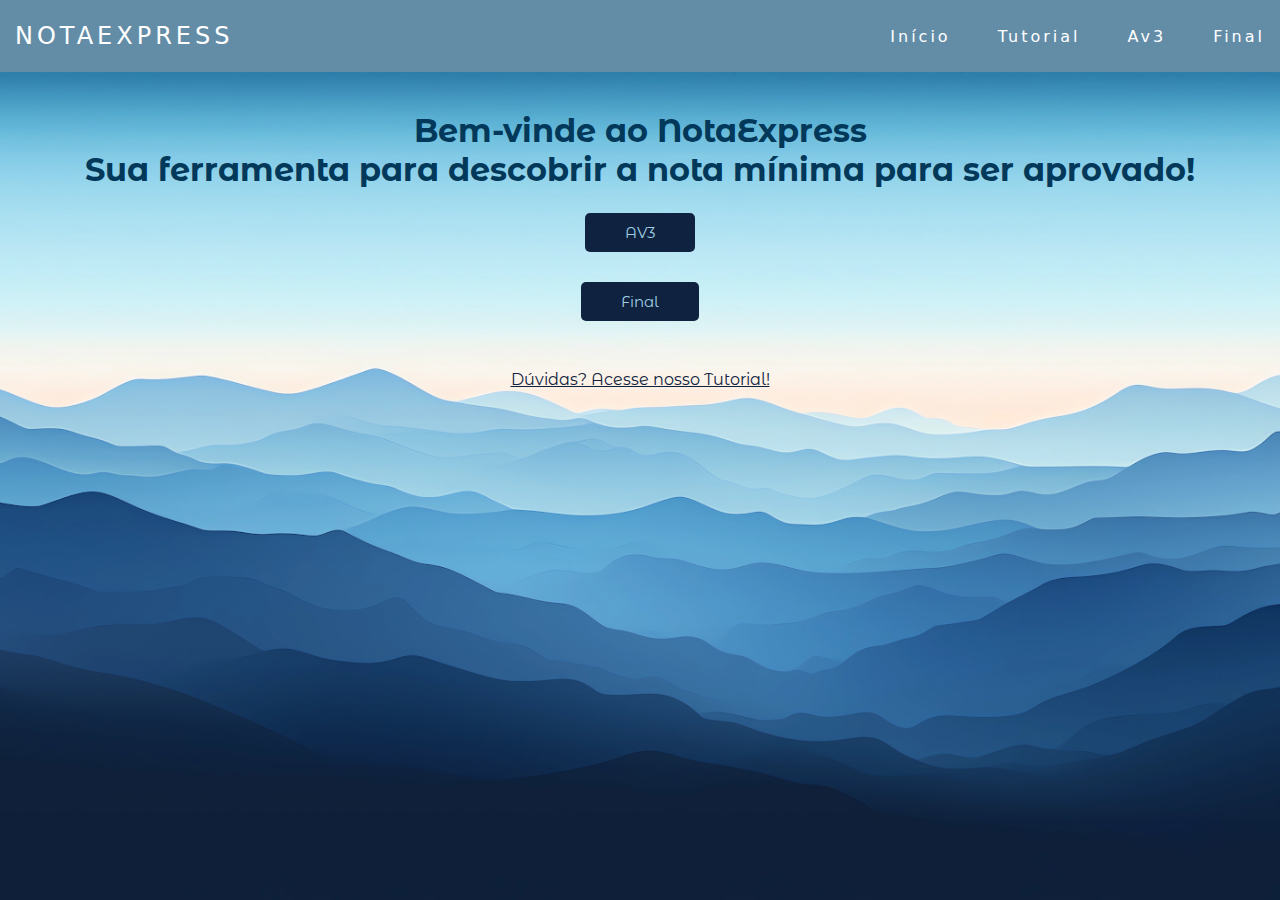
<file: notaexpress/index.html>
<!DOCTYPE html>
<html lang="pt-BR" >
<head>
  <meta charset="UTF-8">
  <title>NotaExpress</title>
  <meta name="viewport" content="width=device-width, initial-scale=1, minimum-scale=1">
  <link rel="stylesheet" href="./style.css">
  <link rel="preconnect" href="https://fonts.googleapis.com">
  <link rel="preconnect" href="https://fonts.gstatic.com" crossorigin>
  <link href="https://fonts.googleapis.com/css2?family=Montserrat+Alternates:ital,wght@0,100;0,200;0,300;0,400;0,500;0,600;0,700;0,800;0,900;1,100;1,200;1,300;1,400;1,500;1,600;1,700;1,800;1,900&display=swap" rel="stylesheet">
  <script async src="https://pagead2.googlesyndication.com/pagead/js/adsbygoogle.js?client=ca-pub-8187990278559389" crossorigin="anonymous"></script>
  <meta name="google-adsense-account" content="ca-pub-8187990278559389">
</head>
<body>
  
  <header>
    <nav>
      <a class="logo" href="./index.html">NotaExpress</a>
      <div class="mobile-menu">
        <div class="line1"></div>
        <div class="line2"></div>
        <div class="line3"></div>
      </div>
      <ul class="nav-list">
        <li><a href="./index.html">Início</a></li>
        <li><a href="./tutorial.html">Tutorial</a></li>
        <li><a href="./av3.html">Av3</a></li>
        <li><a href="./final.html">Final</a></li>
      </ul>
    </nav>
  </header>
  <main>
    <div id="overlay"></div>
    <div class="container">
      <br>
      <h1 class="page-title" id="home">
        Bem-vinde ao NotaExpress <br> Sua ferramenta para descobrir a nota mínima para ser aprovado! </h1>
        <br>
      <a href="./av3.html"><button type="submit" >AV3</button></a>
      <h2 id="Av3"></h2>
          
      <a href="./final.html"><button type="submit" >Final</button></a>
      <h2 id="Final"></h2>
      <br>
      <a href="./tutorial.html" class="link">Dúvidas? Acesse nosso Tutorial!</a>
  </main>
  <script src="mobile-navbar.js"></script>
  <script src="./botão.js"></script>
    
  
</body>
</html>
</file>
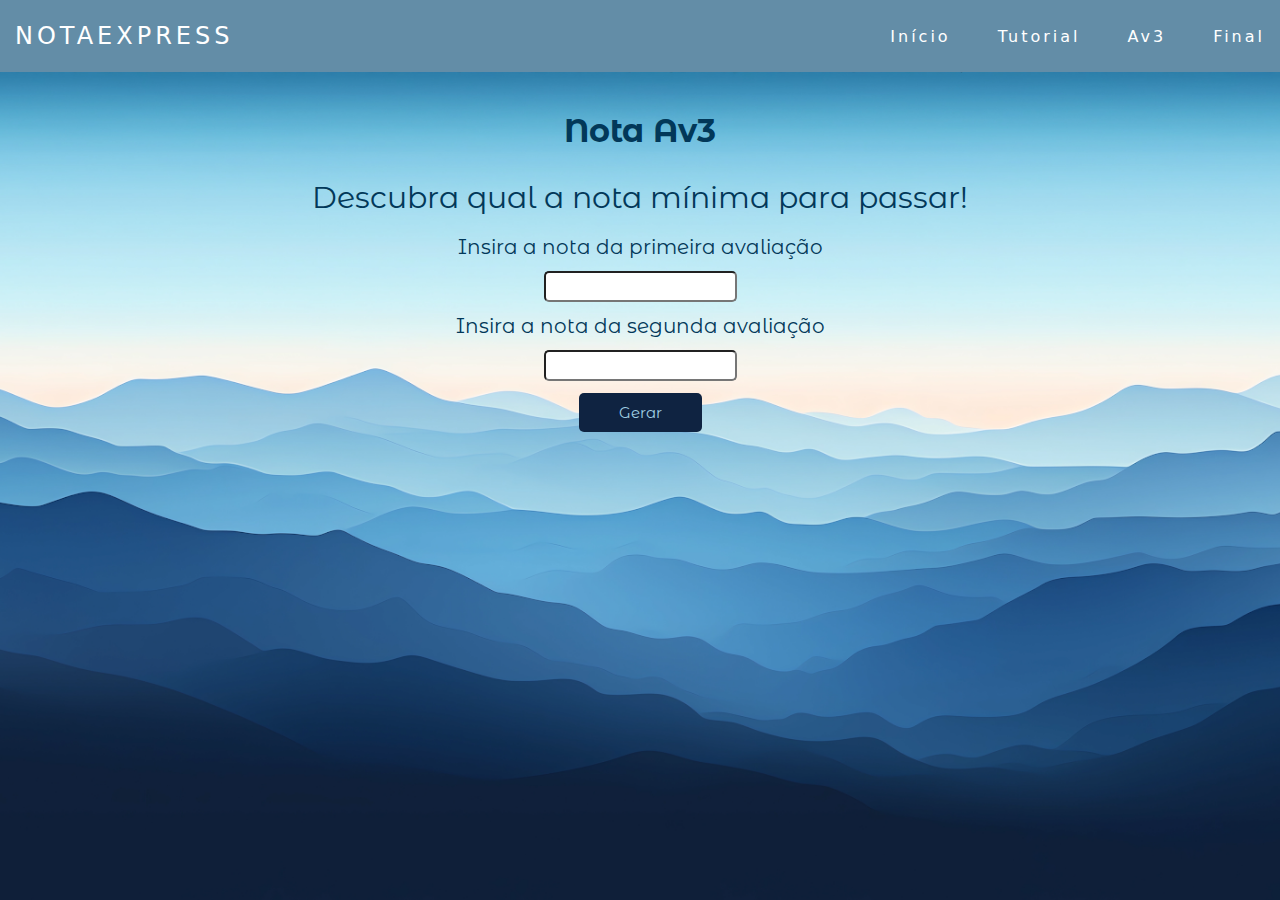
<file: notaexpress/av3.html>
<!DOCTYPE html>
<html lang="pt-BR" >
<head>
  <meta charset="UTF-8">
  <title>Nota Av3</title>
  <meta name="viewport" content="width=device-width, initial-scale=1, minimum-scale=1">
  <link rel="stylesheet" href="./style.css">
  <link rel="preconnect" href="https://fonts.googleapis.com">
  <link rel="preconnect" href="https://fonts.gstatic.com" crossorigin>
  <link href="https://fonts.googleapis.com/css2?family=Montserrat+Alternates:ital,wght@0,100;0,200;0,300;0,400;0,500;0,600;0,700;0,800;0,900;1,100;1,200;1,300;1,400;1,500;1,600;1,700;1,800;1,900&display=swap" rel="stylesheet">
  <script async src="https://pagead2.googlesyndication.com/pagead/js/adsbygoogle.js?client=ca-pub-8187990278559389" crossorigin="anonymous"></script>
  <meta name="google-adsense-account" content="ca-pub-8187990278559389">
</head>
<header>
  <nav>
    <a class="logo" href="./index.html">NotaExpress</a>
    <div class="mobile-menu">
      <div class="line1"></div>
      <div class="line2"></div>
      <div class="line3"></div>
    </div>
    <ul class="nav-list">
      <li><a href="./index.html">Início</a></li>
      <li><a href="./tutorial.html">Tutorial</a></li>
      <li><a href="./av3.html">Av3</a></li>
      <li><a href="./final.html">Final</a></li>
    </ul>
  </nav>
</header>
    <main>
      <div id="overlay"></div>
      <div class="container">
        <br>
        <h1 class="page-title">
        Nota Av3</h1>
        <br>
        <p class="page-subtitle">
        Descubra qual a nota mínima para passar!
        </p>
        <br>
        <label for="nota">Insira a nota da primeira avaliação</label><br>
    <input type="number"   id="nota1" size="2" /><br>
        <label for="nota">Insira a nota da segunda avaliação</label><br>
    <input type="number"  id="nota2" size="2" /><br>
        
         
      <button type="submit" onclick="NotaAv3()">Gerar</button>
    <h2 id="notaFinal"></h2> <br>
  
    </main>
    
    </div>
    
  <script  src="./av3.js"></script>
  <script src="mobile-navbar.js"></script>
  <script src="./botão.js"></script>

</body>
</html>
</file>
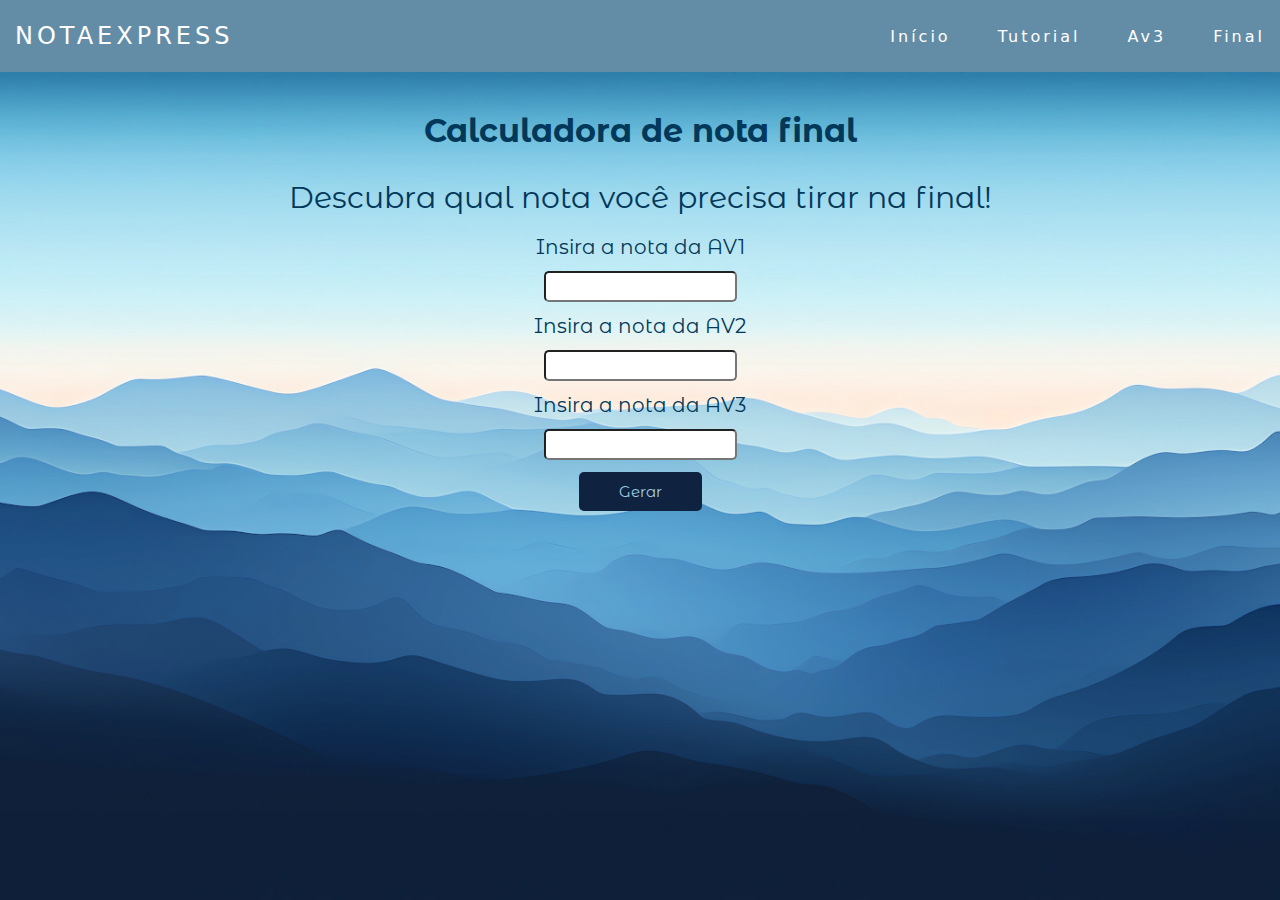
<file: notaexpress/final.html>
<!DOCTYPE html>
<html lang="pt-BR" >
<head>
  <meta charset="UTF-8">
  <title>Nota Final</title>
  <meta name="viewport" content="width=device-width, initial-scale=1, minimum-scale=1">
  <link rel="stylesheet" href="./style.css">
  <link rel="preconnect" href="https://fonts.googleapis.com">
  <link rel="preconnect" href="https://fonts.gstatic.com" crossorigin>
  <link href="https://fonts.googleapis.com/css2?family=Montserrat+Alternates:ital,wght@0,100;0,200;0,300;0,400;0,500;0,600;0,700;0,800;0,900;1,100;1,200;1,300;1,400;1,500;1,600;1,700;1,800;1,900&display=swap" rel="stylesheet">
  <script async src="https://pagead2.googlesyndication.com/pagead/js/adsbygoogle.js?client=ca-pub-8187990278559389" crossorigin="anonymous"></script>
  <meta name="google-adsense-account" content="ca-pub-8187990278559389">
</head>
<body>
  <header>
    <nav>
      <a class="logo" href="./index.html">NotaExpress</a>
      <div class="mobile-menu">
        <div class="line1"></div>
        <div class="line2"></div>
        <div class="line3"></div>
      </div>
      <ul class="nav-list">
        <li><a href="./index.html">Início</a></li>
        <li><a href="./tutorial.html">Tutorial</a></li>
        <li><a href="./av3.html">Av3</a></li>
        <li><a href="./final.html">Final</a></li>
      </ul>
    </nav>
  </header>
    <main>
      <div id="overlay"></div>
      <div class="container">
        <br>
        <h1 class="page-title">
        Calculadora de nota final</h1>
        <br>
        <p class="page-subtitle">
        Descubra qual nota você precisa tirar na final!
        </p>
        <br>
         <label for="nota">Insira a nota da AV1</label><br>
      </n>
    <input type="number" id="nota1" size="2" /><br>
        <label for="nota">Insira a nota da AV2</label><br>
      </n>
    <input type="number" id="nota2" size="2" /><br>
         <label for="nota">Insira a nota da AV3</label><br>
    <input type="number" id="nota3" size="2" /><br>
         
      <button type="submit" onclick="NotaFinal()">Gerar</button>
      <br>
    <h2 id="notaFinal"></h2>
    </main>
    
  
  <script  src="./tfinal.js"></script>
  <script src="mobile-navbar.js"></script>
  <script src="./botão.js"></script>

</body>
</html>
</file>
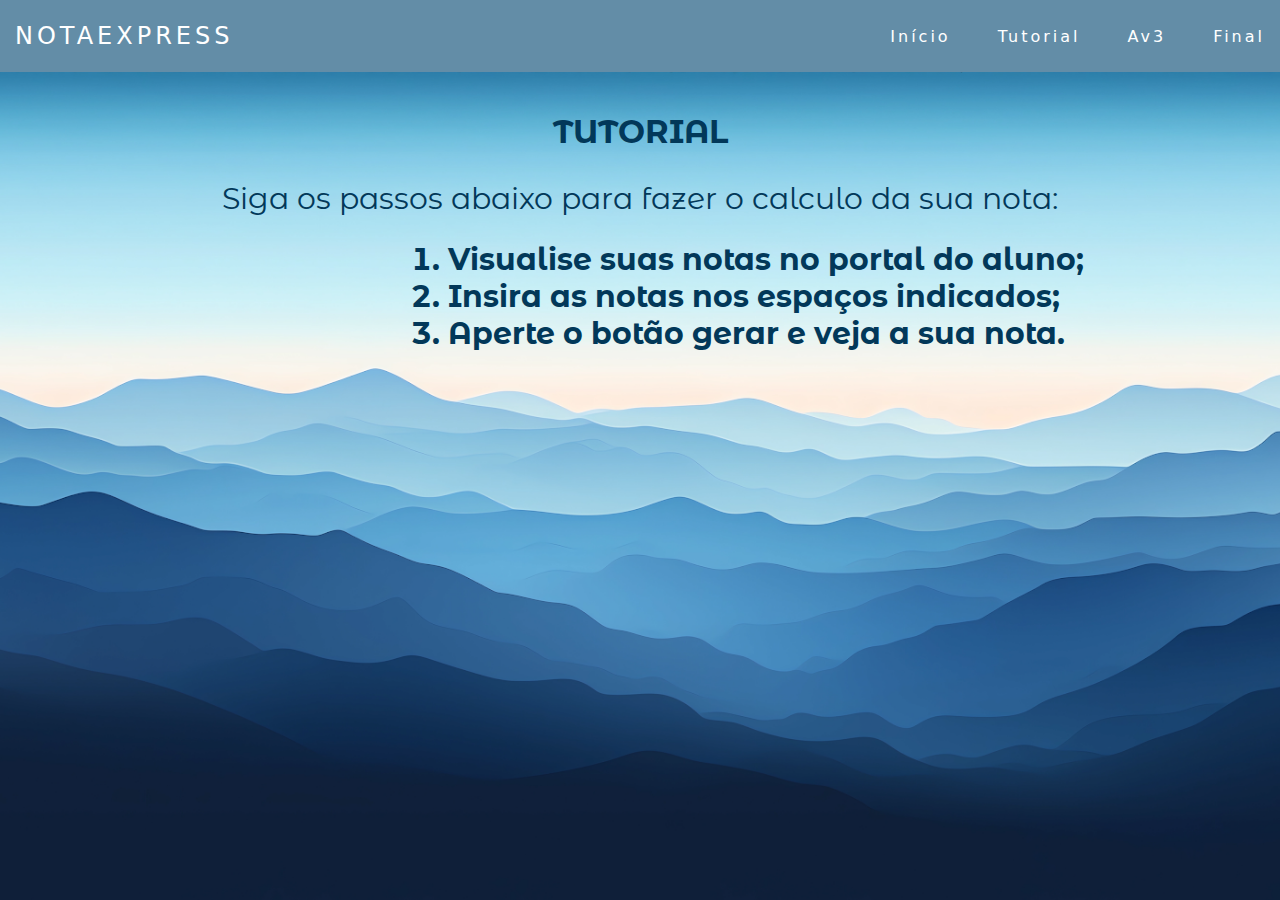
<file: notaexpress/tutorial.html>
<!DOCTYPE html>
<html lang="pt-BR" >
<head>
  <meta charset="UTF-8">
  <title>NotaExpress</title>
  <meta name="viewport" content="width=device-width, initial-scale=1, minimum-scale=1">
  <link rel="stylesheet" href="./style.css">
  <link rel="preconnect" href="https://fonts.googleapis.com">
  <link rel="preconnect" href="https://fonts.gstatic.com" crossorigin>
  <link href="https://fonts.googleapis.com/css2?family=Montserrat+Alternates:ital,wght@0,100;0,200;0,300;0,400;0,500;0,600;0,700;0,800;0,900;1,100;1,200;1,300;1,400;1,500;1,600;1,700;1,800;1,900&display=swap" rel="stylesheet">
  <meta name="google-adsense-account" content="ca-pub-8187990278559389">
  <script async src="https://pagead2.googlesyndication.com/pagead/js/adsbygoogle.js?client=ca-pub-8187990278559389" crossorigin="anonymous"></script>
</head>
<body>
  
  <header>
    <nav>
      <a class="logo" href="./index.html">NotaExpress</a>
      <div class="mobile-menu">
        <div class="line1"></div>
        <div class="line2"></div>
        <div class="line3"></div>
      </div>
      <ul class="nav-list">
        <li><a href="./index.html">Início</a></li>
        <li><a href="./tutorial.html">Tutorial</a></li>
        <li><a href="./av3.html">Av3</a></li>
        <li><a href="./final.html">Final</a></li>
      </ul>
    </nav>
  </header>
  <main>
    <div id="overlay"></div>
    <div class="container"></div>
    <h1 class="page-title">TUTORIAL</h1>
        <br>
    <p class="page-subtitle">
      Siga os passos abaixo para fazer o calculo da sua nota:
    </p>
    <br>
    <ol class="list">
      <li>Visualise suas notas no portal do aluno;</li>
      <li>Insira as notas nos espaços indicados;</li>
      <li>Aperte o botão gerar e veja a sua nota.</li>
    </ol>
  </main>
  <script src="mobile-navbar.js"></script>
    
  
</body>
</html>
</file>
<file: notaexpress/style.css>
#overlay {
  position: fixed; 
  width: 100%; 
  height: 100%; 
  top: 0;
  left: 0;
  background-color: rgba(0, 0, 0, 0.5); 
  z-index: 1; 
  display: none; 
}

#overlay.active {
  display: block;
}

body {
  font-family: 'Montserrat Alternates';
  min-height: 400px;
  background: #023859;
  background-size: 40vh;
  background-position: left bottom;
  background-repeat: no-repeat;
  align-content: center;
  overflow-x: hidden;
}


.container {
  text-align: center;
  padding: 20px;
  height: auto;
  
}

.page-title {
  color:#023859;
  margin: 0 0 5px;
  text-align: center;
}

.page-subtitle {
  color:#023859;
  margin-top: 5px;
  font-size: 30px;
  text-align: center;
}

.list{
  color:#023859;
  margin-top: 5px;
  margin-left: 35vw;
  font-size: 30px;
  text-align: justify;
  font-weight: bold;
}

input {
  margin: 12px;
  padding: 6px;
  border-radius: 5px;
}

label {
  color: #023859;
  font-size: 20px;
}

button {
  padding: 10px 40px;
    font-size: 15px;
    border: none;
    border-radius: 5px;
    color: #9fcee3;
    background-color: #0f2341;
    font-family: 'Montserrat Alternates', sans-serif;
    cursor: pointer;
    justify-content: space-around;
}

button[type="submit"]:hover {
    opacity: 0.8; 
}

h2 {
  color: #10203b;
  font-size: 30px;
  margin: 30px;
}

.link{
  color: #0f2341;
  text-decoration: underline;
}

* {
  margin: 0;
  padding: 0;
}


a {
  color: #fff;
  text-decoration: none;
  transition: 0.3s;
  display: flex;
  justify-content: center;
  cursor: pointer;
  width: max-content;
  margin: 0 auto;
}

a:hover {
  opacity: 0.7;
}

.logo {
  font-size: 24px;
  text-transform: uppercase;
  letter-spacing: 4px;
  margin-left: 15px;
}

nav {
  display: flex;
  justify-content: space-between;
  align-items: center;
  font-family: system-ui, -apple-system, Helvetica, Arial, sans-serif;
  background: #638da7;
  height: 8vh;
}

main {
  background: url("bg.png") no-repeat center center;
  background-size: cover;
  height: 92vh;
}

.nav-list {
  list-style: none;
  display: flex;
}

.nav-list li {
  letter-spacing: 3px;
  margin-left: 32px;
  margin-right: 15px;
}

.mobile-menu {
  display: none;
  cursor: pointer;
}

.mobile-menu div {
  width: 32px;
  height: 2px;
  background: #fff;
  margin: 8px;
  transition: 0.3s;
}

@media (max-width: 999px) {
  body {
    overflow-x: hidden;
  }
  h2 {
    color: #faf5ec;
    font-size: 30px;
    margin: 15px;
  }

  .page-title{
    font-size: 25px;
  }

  .page-subtitle{
    font-size: 20px;
  }

  .list{
    font-size: 15px;
    margin-left: 50px;
  }

  #home{
    font-size: 20px;
  }
  .nav-list {
    position: absolute;
    top: 8vh;
    right: 0;
    width: 50vw;
    height: 92vh;
    background: #023859;
    flex-direction: column;
    align-items: center;
    justify-content:  baseline;
    transform: translateX(100%);
    transition: transform 0.3s ease-in;
    z-index: 2;
  }
  .nav-list li {
    margin-left: 0;
    opacity: 0;
    margin: 10px;
  }
  .mobile-menu {
    display: block;
  }
}

.nav-list.active {
  transform: translateX(0);
}

@keyframes navLinkFade {
  from {
    opacity: 0;
    transform: translateX(50px);
  }
  to {
    opacity: 1;
    transform: translateX(0);
  }
}

.mobile-menu.active .line1 {
  transform: rotate(-45deg) translate(-8px, 8px);
}

.mobile-menu.active .line2 {
  opacity: 0;
}

.mobile-menu.active .line3 {
  transform: rotate(45deg) translate(-5px, -7px);
}
</file>
